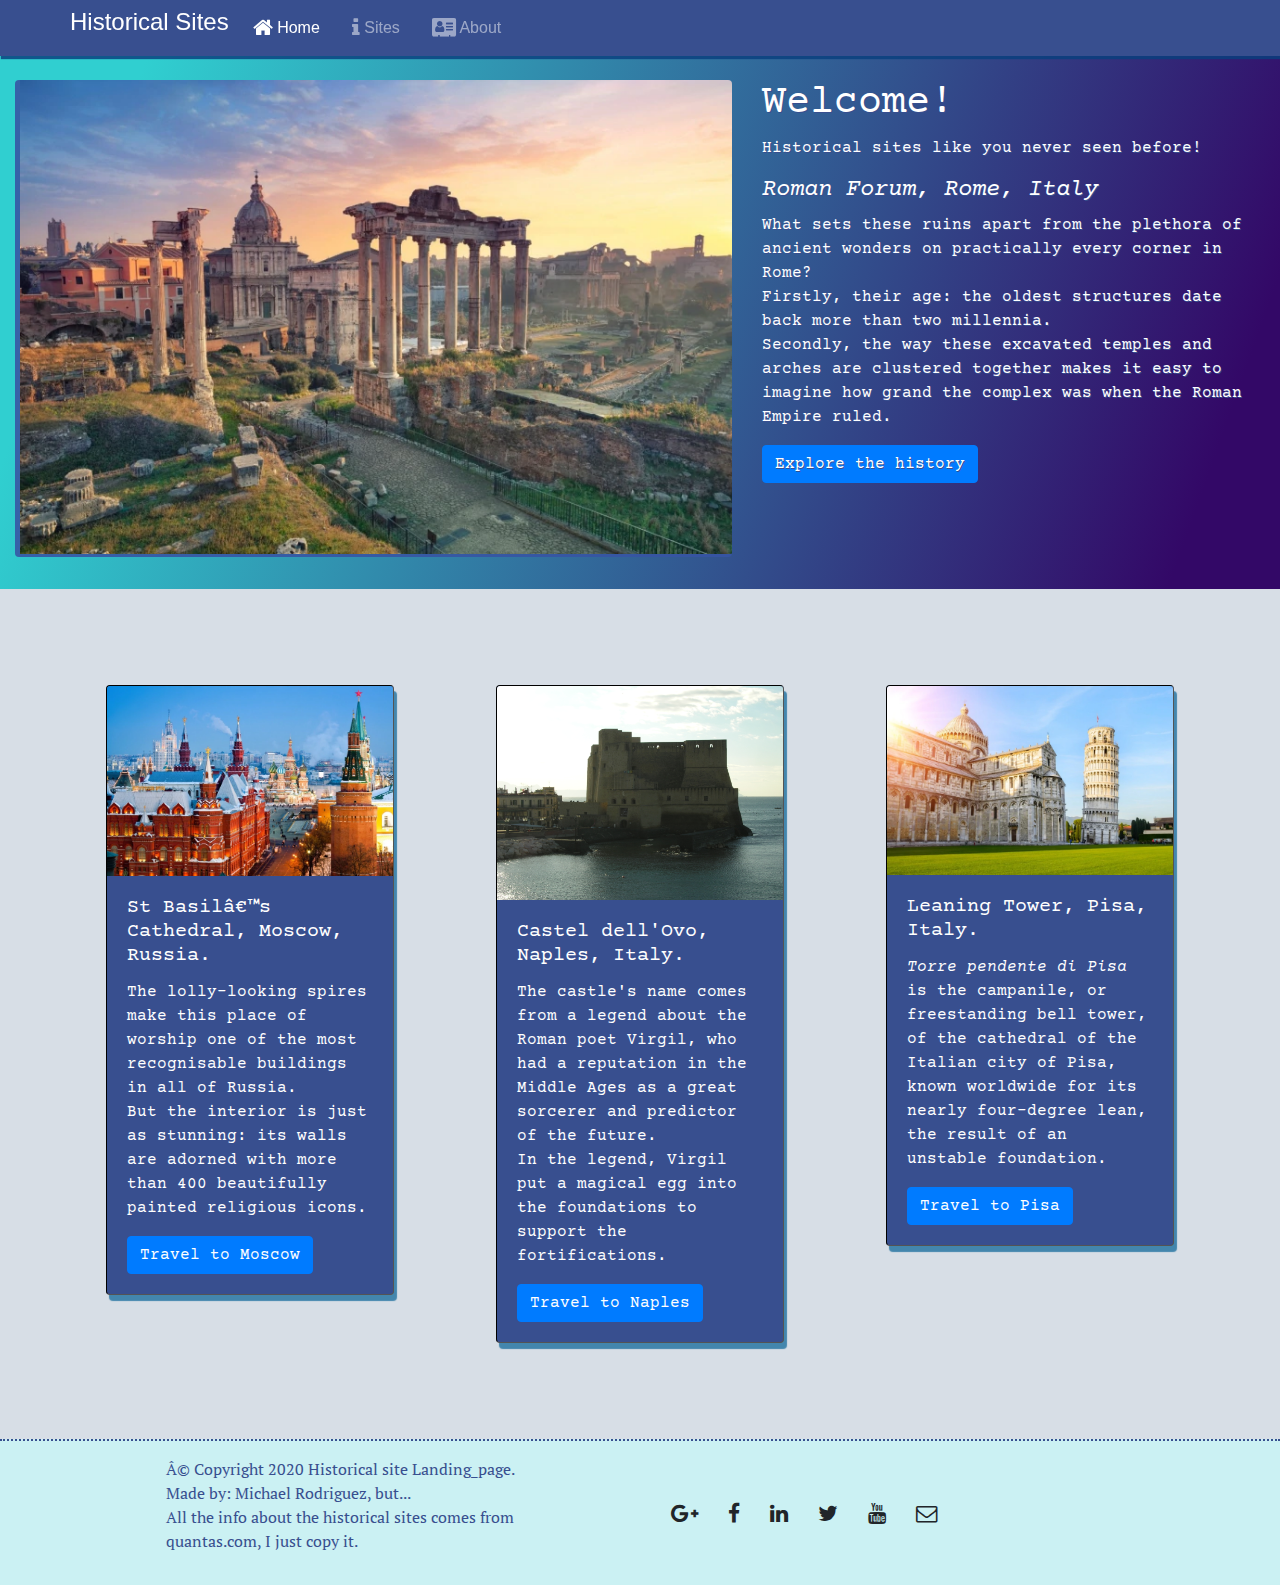
<file: index.html>
<!DOCTYPE html>
<html lang="en">

<head>
    <!--meta-->

    <meta charset="uft-8">
    <meta name="viewport" content="width=device-width, initial-scale=1, shink-to-fit=no">
    <meta http-equiv="x-ua-compatible" content="ie-edge">
    
    <!--styles-->
    <!-- CSS only Bootstrap 4 and fonts-awesome -->
    <link rel="stylesheet" href="https://stackpath.bootstrapcdn.com/bootstrap/4.5.2/css/bootstrap.min.css" integrity="sha384-JcKb8q3iqJ61gNV9KGb8thSsNjpSL0n8PARn9HuZOnIxN0hoP+VmmDGMN5t9UJ0Z" crossorigin="anonymous">
    <link rel="stylesheet" href="https://stackpath.bootstrapcdn.com/font-awesome/4.7.0/css/font-awesome.min.css" integrity="sha384-wvfXpqpZZVQGK6TAh5PVlGOfQNHSoD2xbE+QkPxCAFlNEevoEH3Sl0sibVcOQVnN" crossorigin="anonymous">
    
    <!--styles my css and google font-->
    <link href="https://fonts.googleapis.com/css2?family=Courier+Prime&display=swap" rel="stylesheet">
    <link href="https://fonts.googleapis.com/css2?family=PT+Serif:ital@1&display=swap" rel="stylesheet">
    <link rel="stylesheet" href="./css/styles.css">

    <title>Historical Sites Landing_page</title>
</head>

<body>


        <nav class="navbar navbar-dark navbar-expand-sm fixed-top">
            <div class="container">
                <div class="row">    
                    <button class="navbar-toggler" type="button" data-toggle="collapse" data-target="#Navbar">
                        <span class="navbar-toggler-icon"></span>
                    </button>

                    <h4>Historical Sites</h4>

                    <div class="navbar-collapse collapse" id="Navbar">
                        <ul class="navbar-nav mr-auto">
                            <li class="nav-item active"><a class="nav-link" href="#"><span class="fa fa-home fa-lg"></span> Home</a></li>
                            <li class="nav-item"><a class="nav-link" href="./pages/sites.html"><span class="fa fa-info fa-lg"></span> Sites </a></li>
                            <li class="nav-item"><a class="nav-link" href="./pages/about.html"><span class="fa fa-address-card fa-lg"></span> About </a></li>
                        </ul>
                    </div>
                </div>
            </div>

        </nav>
    <header id="gradient" class="container-fluid">
        <div class="row">
            <div class="col-12 col-sm-7">
                <img id="imgHeader" class="img-fluid rounded" src="./images/1566433243206.webp" alt="ruins">
            </div>
            <div class="col-12 col-sm-5">
                <h1>Welcome!</h1>
                <p>Historical sites like you never seen before!</p> 
                <h4><em>Roman Forum, Rome, Italy</em></h4>
                <p>What sets these ruins apart from the plethora of ancient wonders 
                    on practically every corner in Rome? <br>Firstly, their age: 
                    the oldest structures date back more than two millennia.<br> 
                    Secondly, the way these excavated temples and arches are 
                    clustered together makes it easy to imagine how grand the 
                    complex was when the Roman Empire ruled.</p>
                <a href="#" class="btn btn-primary">Explore the history</a>
            </div>
        </div>
    </header>

    <main>

        <div id="DataCards" class="container">
            <div class="row d-flex">

                <div class="col-12  col-md-6 col-lg-4">
                    <div class="card" style="width: 18rem;">
                        <img class="card-img-top" src="./images/1566435404900.webp" alt="Card image cap">
                        <div class="card-body">
                          <h5 class="card-title">St Basil’s Cathedral, Moscow, Russia.</h5>
                          <p class="card-text">The lolly-looking spires make this place of worship one of the most recognisable buildings in all of Russia.<br> 
                              But the interior is just as stunning: its walls are adorned with more than 400 beautifully painted religious icons.</p>
                          <a href="#" class="btn btn-primary">Travel to Moscow</a>
                        </div>
                    </div>
                </div>
            
                <div class="col-12  col-md-6 col-lg-4">
                    <div class="card" style="width: 18rem;">
                        <img class="card-img-top" src="./images/site_0726_0001.jpg" alt="Card image cap">
                        <div class="card-body">
                            <h5 class="card-title">Castel dell'Ovo, Naples, Italy.</h5>
                            <p class="card-text">The castle's name comes from a legend about the Roman poet Virgil, 
                                who had a reputation in the Middle Ages as a great sorcerer and predictor of the future.<br> 
                                In the legend, Virgil put a magical egg into the foundations to support the fortifications.</p>
                            <a href="#" class="btn btn-primary">Travel to Naples</a>
                        </div>
                    </div>
                </div>

                <div class="col-12 col-md-6 col-lg-4">
                    <div class="card" style="width: 18rem;">
                        <img class="card-img-top" src="./images/1566434513328.webp" alt="Card image cap">
                        <div class="card-body">
                            <h5 class="card-title">Leaning Tower, Pisa, Italy.</h5>
                            <p class="card-text"><em>Torre pendente di Pisa</em> is the campanile, or freestanding 
                                bell tower, of the cathedral of the Italian city of Pisa, known worldwide for its nearly four-degree lean, 
                                the result of an unstable foundation.</p>
                            <a href="#" class="btn btn-primary">Travel to Pisa</a>
                        </div>
                    </div>
    
                </div>
            </div>
        </div>

    </main>

    <footer class="footer">
        <div class="container">
            <div class="row">
                <div class="row justify-content-center">             
                    <div class="col-12 col-sm-8">
                        <p>© Copyright 2020 Historical site Landing_page.<br> 
                            Made by: Michael Rodriguez, but... <br>
                            All the info about the historical sites comes from quantas.com, I just copy it.
                        </p>
                    </div>
               </div>             
                <div class="col-12 col-sm-4 align-self-center">
                    <div class="text-center">
                        <a class="btn btn-social-icon btn-google" href="http://google.com/+"><i class="fa fa-google-plus fa-lg"></i></a>
                        <a class="btn btn-social-icon btn-facebook" href="http://www.facebook.com/profile.php?id="><i class="fa fa-facebook fa-lg"></i></a>
                        <a class="btn btn-social-icon btn-linkedin" href="http://www.linkedin.com/in/"><i class="fa fa-linkedin fa-lg"></i></a>
                        <a class="btn btn-social-icon btn-twitter" href="http://twitter.com/"><i class="fa fa-twitter fa-lg"></i></a>
                        <a class="btn btn-social-icon btn-google" href="http://youtube.com/"><i class="fa fa-youtube fa-lg"></i></a>
                        <a class="btn btn-social-icon" href="mailto:"><i class="fa fa-envelope-o fa-lg"></i></a>
                    </div>
                </div>
           </div>
        </div>
    </footer>

    <!-- JS, Popper.js, and jQuery CND -->
    <script src="https://code.jquery.com/jquery-3.5.1.slim.min.js" integrity="sha384-DfXdz2htPH0lsSSs5nCTpuj/zy4C+OGpamoFVy38MVBnE+IbbVYUew+OrCXaRkfj" crossorigin="anonymous"></script>
    <script src="https://cdn.jsdelivr.net/npm/popper.js@1.16.1/dist/umd/popper.min.js" integrity="sha384-9/reFTGAW83EW2RDu2S0VKaIzap3H66lZH81PoYlFhbGU+6BZp6G7niu735Sk7lN" crossorigin="anonymous"></script>
    <script src="https://stackpath.bootstrapcdn.com/bootstrap/4.5.2/js/bootstrap.min.js" integrity="sha384-B4gt1jrGC7Jh4AgTPSdUtOBvfO8shuf57BaghqFfPlYxofvL8/KUEfYiJOMMV+rV" crossorigin="anonymous"></script>


</body>



</html>
</file>
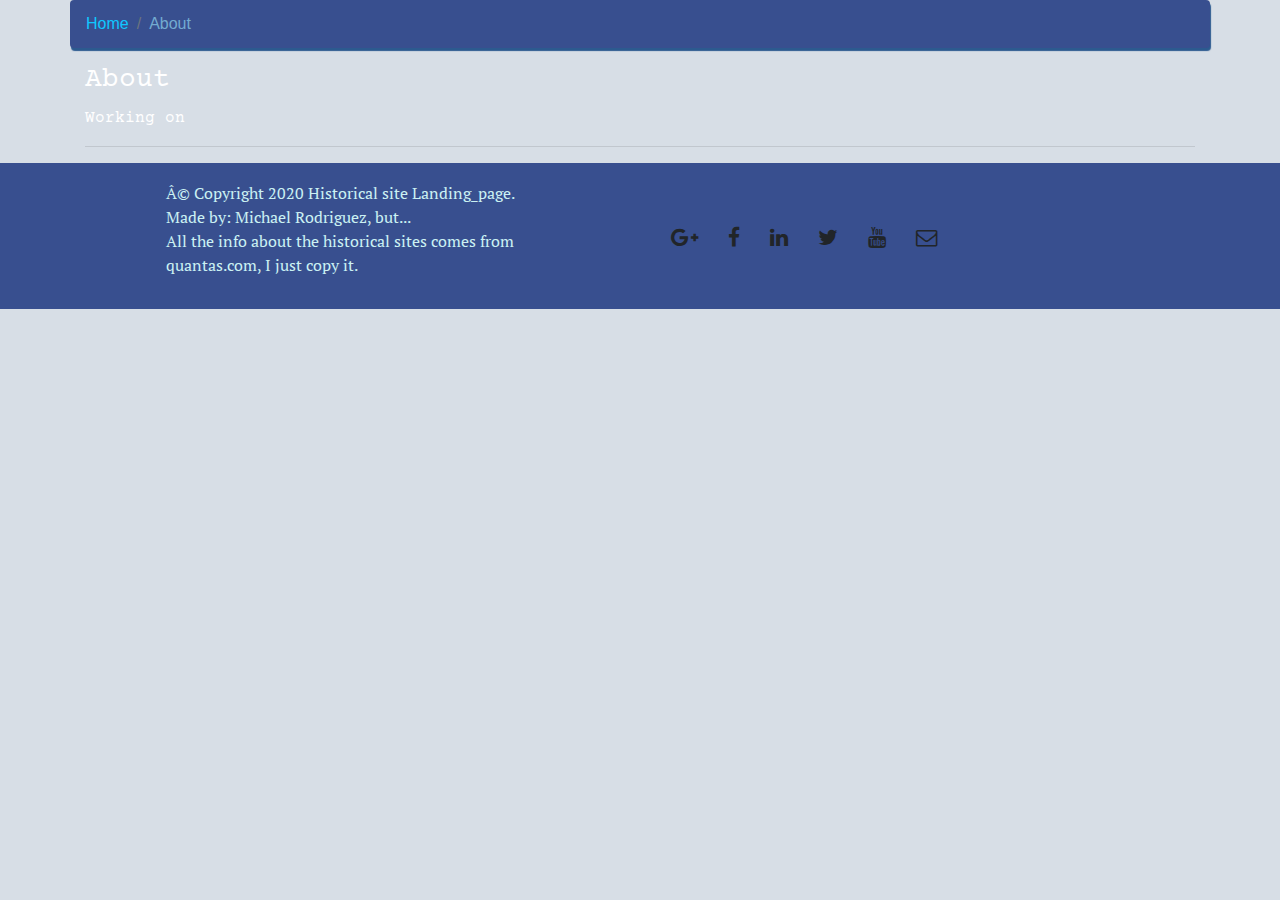
<file: pages/about.html>
<!DOCTYPE html>
<html lang="en">

<head>
    <!--meta-->

    <meta charset="uft-8">
    <meta name="viewport" content="width=device-width, initial-scale=1, shink-to-fit=no">
    <meta http-equiv="x-ua-compatible" content="ie-edge">
    
    <!--styles-->
    <!-- CSS only Bootstrap 4 and fonts-awesome -->
    <link rel="stylesheet" href="https://stackpath.bootstrapcdn.com/bootstrap/4.5.2/css/bootstrap.min.css" integrity="sha384-JcKb8q3iqJ61gNV9KGb8thSsNjpSL0n8PARn9HuZOnIxN0hoP+VmmDGMN5t9UJ0Z" crossorigin="anonymous">
    <link rel="stylesheet" href="https://stackpath.bootstrapcdn.com/font-awesome/4.7.0/css/font-awesome.min.css" integrity="sha384-wvfXpqpZZVQGK6TAh5PVlGOfQNHSoD2xbE+QkPxCAFlNEevoEH3Sl0sibVcOQVnN" crossorigin="anonymous">
    
    <!--styles my css and google font-->
    <link href="https://fonts.googleapis.com/css2?family=Courier+Prime&display=swap" rel="stylesheet">
    <link href="https://fonts.googleapis.com/css2?family=PT+Serif:ital@1&display=swap" rel="stylesheet">
    <link rel="stylesheet" href="../css/styles.css">

    <title>About</title>
</head>

<body>
        <header>
            <div class="container">
                <div class="row">
                    <ol class="col-12 breadcrumb">
                        <li class="breadcrumb-item"><a href="../index.html">Home</a></li>
                        <li class="breadcrumb-item active">About</li>
                    </ol>
                    <div class="col-12">
                        <h3>About</h3>
                        <p>Working on</p>
                        <hr>
                    </div>
                </div>
            </div>
        </header>

        <main>

        </main>

    <footer class="footer-dark">
        <div class="container">
            <div class="row">
                <div class="row justify-content-center">             
                    <div class="col-12 col-sm-8">
                        <p>© Copyright 2020 Historical site Landing_page.<br> 
                                Made by: Michael Rodriguez, but... <br>
                                All the info about the historical sites comes from quantas.com, I just copy it.
                        </p>
                    </div>
                   </div>             
                    <div class="col-12 col-sm-4 align-self-center">
                        <div class="text-center">
                            <a class="btn btn-social-icon btn-google" href="http://google.com/+"><i class="fa fa-google-plus fa-lg"></i></a>
                            <a class="btn btn-social-icon btn-facebook" href="http://www.facebook.com/profile.php?id="><i class="fa fa-facebook fa-lg"></i></a>
                            <a class="btn btn-social-icon btn-linkedin" href="http://www.linkedin.com/in/"><i class="fa fa-linkedin fa-lg"></i></a>
                            <a class="btn btn-social-icon btn-twitter" href="http://twitter.com/"><i class="fa fa-twitter fa-lg"></i></a>
                            <a class="btn btn-social-icon btn-google" href="http://youtube.com/"><i class="fa fa-youtube fa-lg"></i></a>
                            <a class="btn btn-social-icon" href="mailto:"><i class="fa fa-envelope-o fa-lg"></i></a>
                    </div>
                </div>
            </div>
        </div>
    </footer>
    
    <!-- JS, Popper.js, and jQuery CND -->
    <script src="https://code.jquery.com/jquery-3.5.1.slim.min.js" integrity="sha384-DfXdz2htPH0lsSSs5nCTpuj/zy4C+OGpamoFVy38MVBnE+IbbVYUew+OrCXaRkfj" crossorigin="anonymous"></script>
    <script src="https://cdn.jsdelivr.net/npm/popper.js@1.16.1/dist/umd/popper.min.js" integrity="sha384-9/reFTGAW83EW2RDu2S0VKaIzap3H66lZH81PoYlFhbGU+6BZp6G7niu735Sk7lN" crossorigin="anonymous"></script>
    <script src="https://stackpath.bootstrapcdn.com/bootstrap/4.5.2/js/bootstrap.min.js" integrity="sha384-B4gt1jrGC7Jh4AgTPSdUtOBvfO8shuf57BaghqFfPlYxofvL8/KUEfYiJOMMV+rV" crossorigin="anonymous"></script>


</body>
</html>
</file>
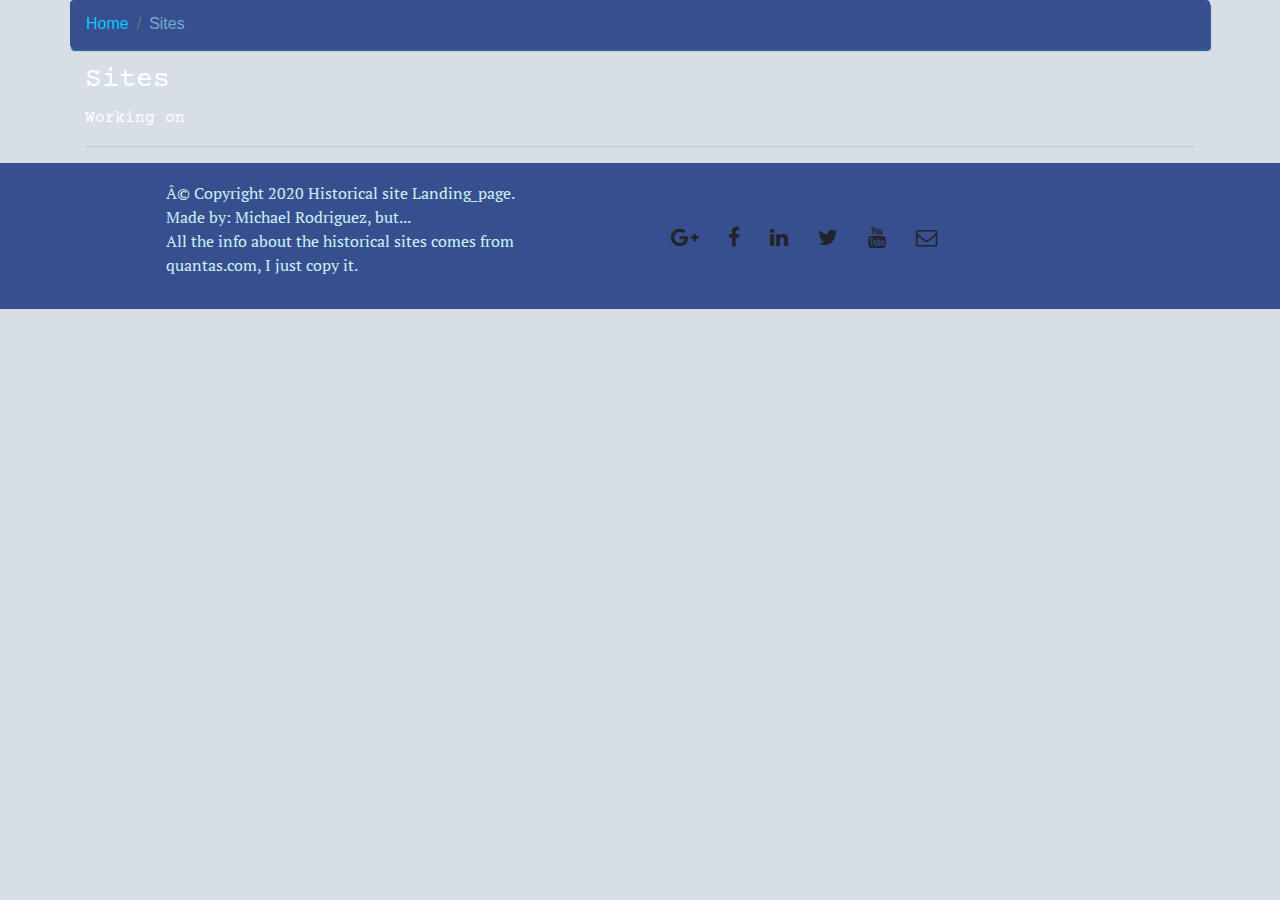
<file: pages/sites.html>
<!DOCTYPE html>
<html lang="en">

<head>
    <!--meta-->

    <meta charset="uft-8">
    <meta name="viewport" content="width=device-width, initial-scale=1, shink-to-fit=no">
    <meta http-equiv="x-ua-compatible" content="ie-edge">
    
    <!--styles-->
    <!-- CSS only Bootstrap 4 and fonts-awesome -->
    <link rel="stylesheet" href="https://stackpath.bootstrapcdn.com/bootstrap/4.5.2/css/bootstrap.min.css" integrity="sha384-JcKb8q3iqJ61gNV9KGb8thSsNjpSL0n8PARn9HuZOnIxN0hoP+VmmDGMN5t9UJ0Z" crossorigin="anonymous">
    <link rel="stylesheet" href="https://stackpath.bootstrapcdn.com/font-awesome/4.7.0/css/font-awesome.min.css" integrity="sha384-wvfXpqpZZVQGK6TAh5PVlGOfQNHSoD2xbE+QkPxCAFlNEevoEH3Sl0sibVcOQVnN" crossorigin="anonymous">
    
    <!--styles my css and google font-->
    <link href="https://fonts.googleapis.com/css2?family=Courier+Prime&display=swap" rel="stylesheet">
    <link href="https://fonts.googleapis.com/css2?family=PT+Serif:ital@1&display=swap" rel="stylesheet">
    <link rel="stylesheet" href="../css/styles.css">

    <title>Sites</title>
</head>

<body>
        <header>
            <div class="container">
                <div class="row">
                    <ol class="col-12 breadcrumb">
                        <li class="breadcrumb-item"><a href="../index.html">Home</a></li>
                        <li class="breadcrumb-item active">Sites</li>
                    </ol>
                    <div class="col-12">
                        <h3>Sites</h3>
                        <p>Working on</p>
                        <hr>
                        
                    </div>
                </div>
            </div>
        </header>

        <main>

        </main>

    <footer class="footer-dark">
        <div class="container">
            <div class="row">
                <div class="row justify-content-center">             
                    <div class="col-12 col-sm-8">
                        <p>© Copyright 2020 Historical site Landing_page.<br> 
                                Made by: Michael Rodriguez, but... <br>
                                All the info about the historical sites comes from quantas.com, I just copy it.
                        </p>
                    </div>
                   </div>             
                    <div class="col-12 col-sm-4 align-self-center">
                        <div class="text-center">
                            <a class="btn btn-social-icon btn-google" href="http://google.com/+"><i class="fa fa-google-plus fa-lg"></i></a>
                            <a class="btn btn-social-icon btn-facebook" href="http://www.facebook.com/profile.php?id="><i class="fa fa-facebook fa-lg"></i></a>
                            <a class="btn btn-social-icon btn-linkedin" href="http://www.linkedin.com/in/"><i class="fa fa-linkedin fa-lg"></i></a>
                            <a class="btn btn-social-icon btn-twitter" href="http://twitter.com/"><i class="fa fa-twitter fa-lg"></i></a>
                            <a class="btn btn-social-icon btn-google" href="http://youtube.com/"><i class="fa fa-youtube fa-lg"></i></a>
                            <a class="btn btn-social-icon" href="mailto:"><i class="fa fa-envelope-o fa-lg"></i></a>
                    </div>
                </div>
            </div>
        </div>
    </footer>
    
    <!-- JS, Popper.js, and jQuery CND -->
    <script src="https://code.jquery.com/jquery-3.5.1.slim.min.js" integrity="sha384-DfXdz2htPH0lsSSs5nCTpuj/zy4C+OGpamoFVy38MVBnE+IbbVYUew+OrCXaRkfj" crossorigin="anonymous"></script>
    <script src="https://cdn.jsdelivr.net/npm/popper.js@1.16.1/dist/umd/popper.min.js" integrity="sha384-9/reFTGAW83EW2RDu2S0VKaIzap3H66lZH81PoYlFhbGU+6BZp6G7niu735Sk7lN" crossorigin="anonymous"></script>
    <script src="https://stackpath.bootstrapcdn.com/bootstrap/4.5.2/js/bootstrap.min.js" integrity="sha384-B4gt1jrGC7Jh4AgTPSdUtOBvfO8shuf57BaghqFfPlYxofvL8/KUEfYiJOMMV+rV" crossorigin="anonymous"></script>


</body>
</html>
</file>
<file: css/styles.css>
body{
    margin: 0;
    padding: 0;
    color: white;
    font-family: 'Courier Prime', monospace, sans-serif;
    background: rgb(215, 222, 230);
}

.navbar-dark{
    background-color: #384f8f;
    font-family: Verdana, Tahoma, sans-serif;
    box-shadow: 1px 3px 1px #0a407ed5;
}

.nav-item{
    padding-left: 1em;
}

#gradient{
    background-image: linear-gradient( 109.6deg,  rgba(48,207,208,1) 11.2%, rgba(51,8,103,1) 92.5% );
    margin-left: 0px;
    margin-right: 0px;
    padding-top: 5em;
    padding-bottom: 2em;
    text-shadow: 1px 1px #384f8f;
}

#imgHeader{
    border-left: 5px solid #3855a3e3;
    border-bottom: 3px solid #3855a3e3;
}

#DataCards{
    padding: 5em 0px;
}

.card{
    background-color: #384f8f;
    border: 1px inset black;
    box-shadow: 3px 6px 1px #4386ad;
    margin: 1em auto;
}

.breadcrumb{
    background-color: #384f8f;
    font-family: Verdana, Tahoma, sans-serif;
    box-shadow: 1px 3px 1px #0a407ed5;
}

.breadcrumb>.active {
    color: rgb(115, 171, 209);
}

.breadcrumb-item a{
    color: rgb(15, 199, 255);
}

footer{
    background-color: rgb(203, 241, 243);
    color: #384f8f;
    border-top: 2px dotted #384f8f;
    font-family: 'PT Serif', serif;
    padding: 1em;
}

.footer-dark{
    background-color: #384f8f; 
    color:  rgb(203, 241, 243);
    border-top: 2px dotted #384f8f;
    font-family: 'PT Serif', serif;
    padding: 1em;
}
</file>
